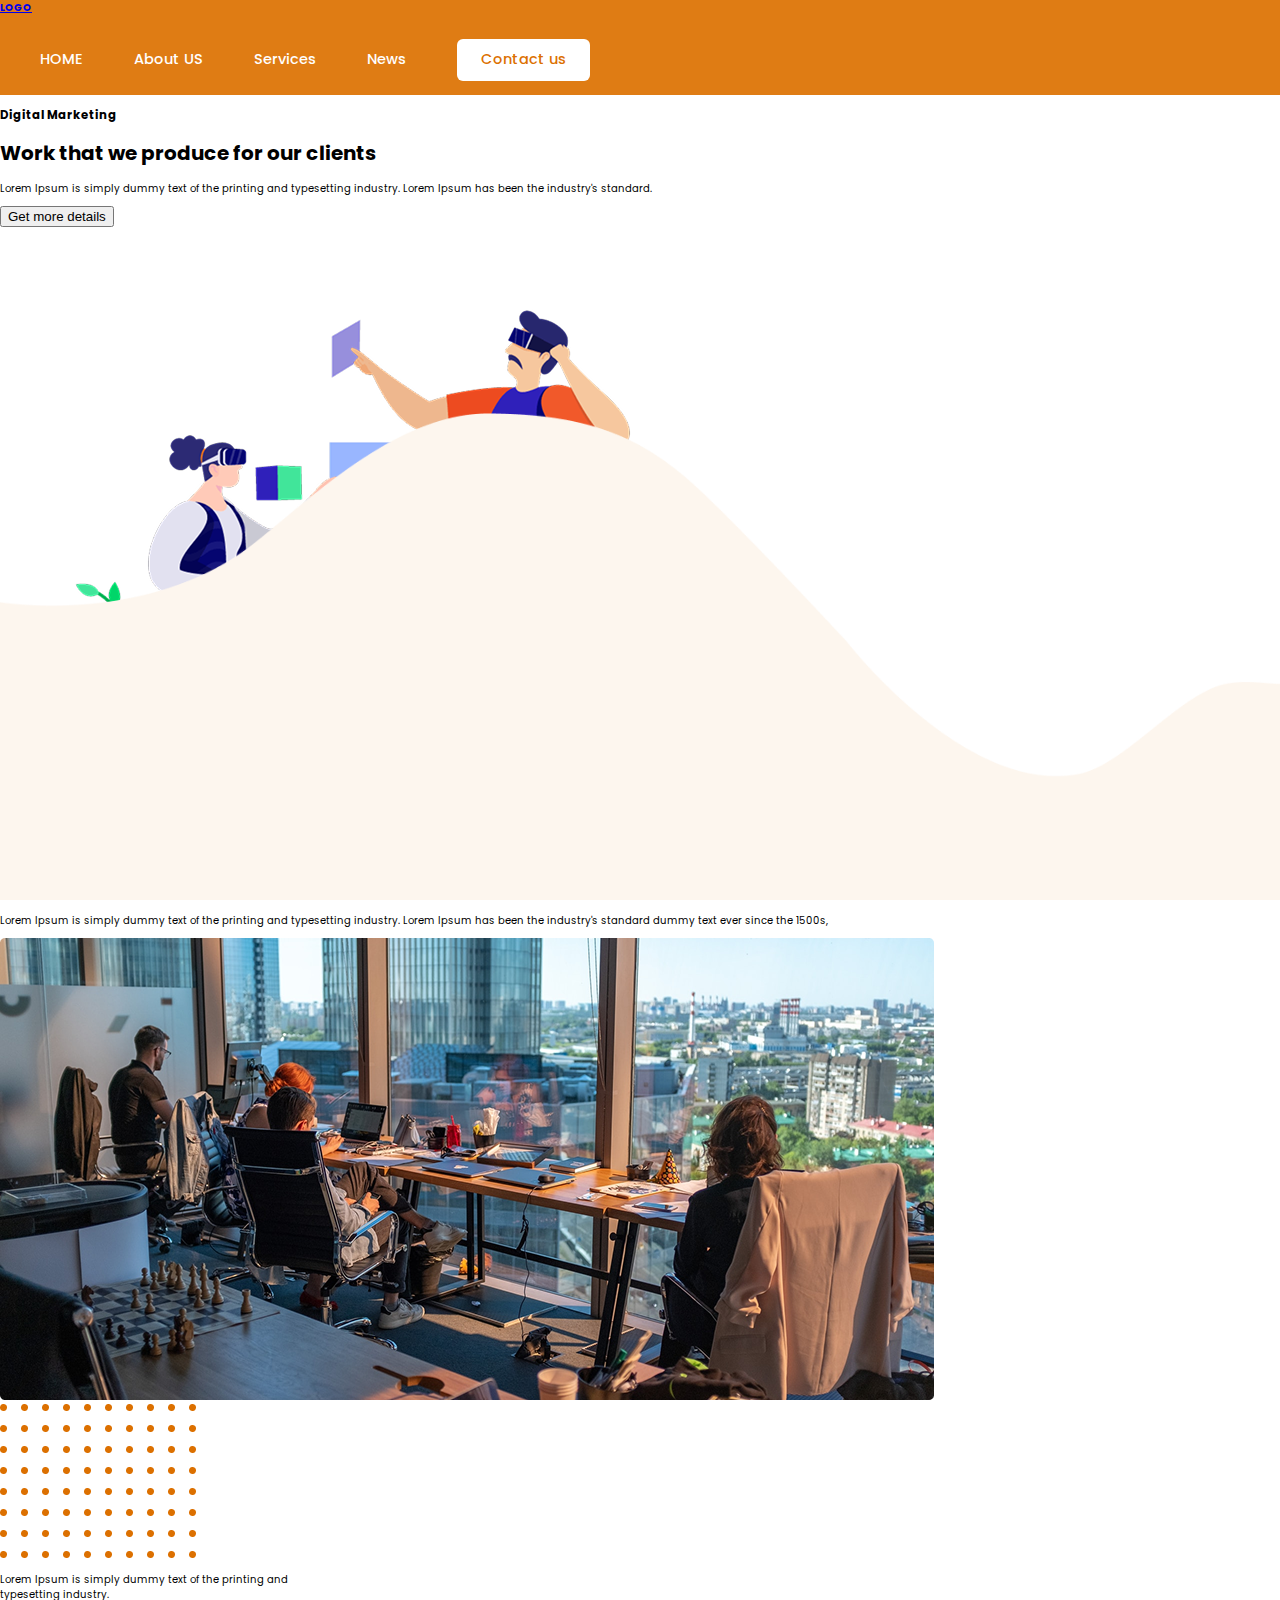
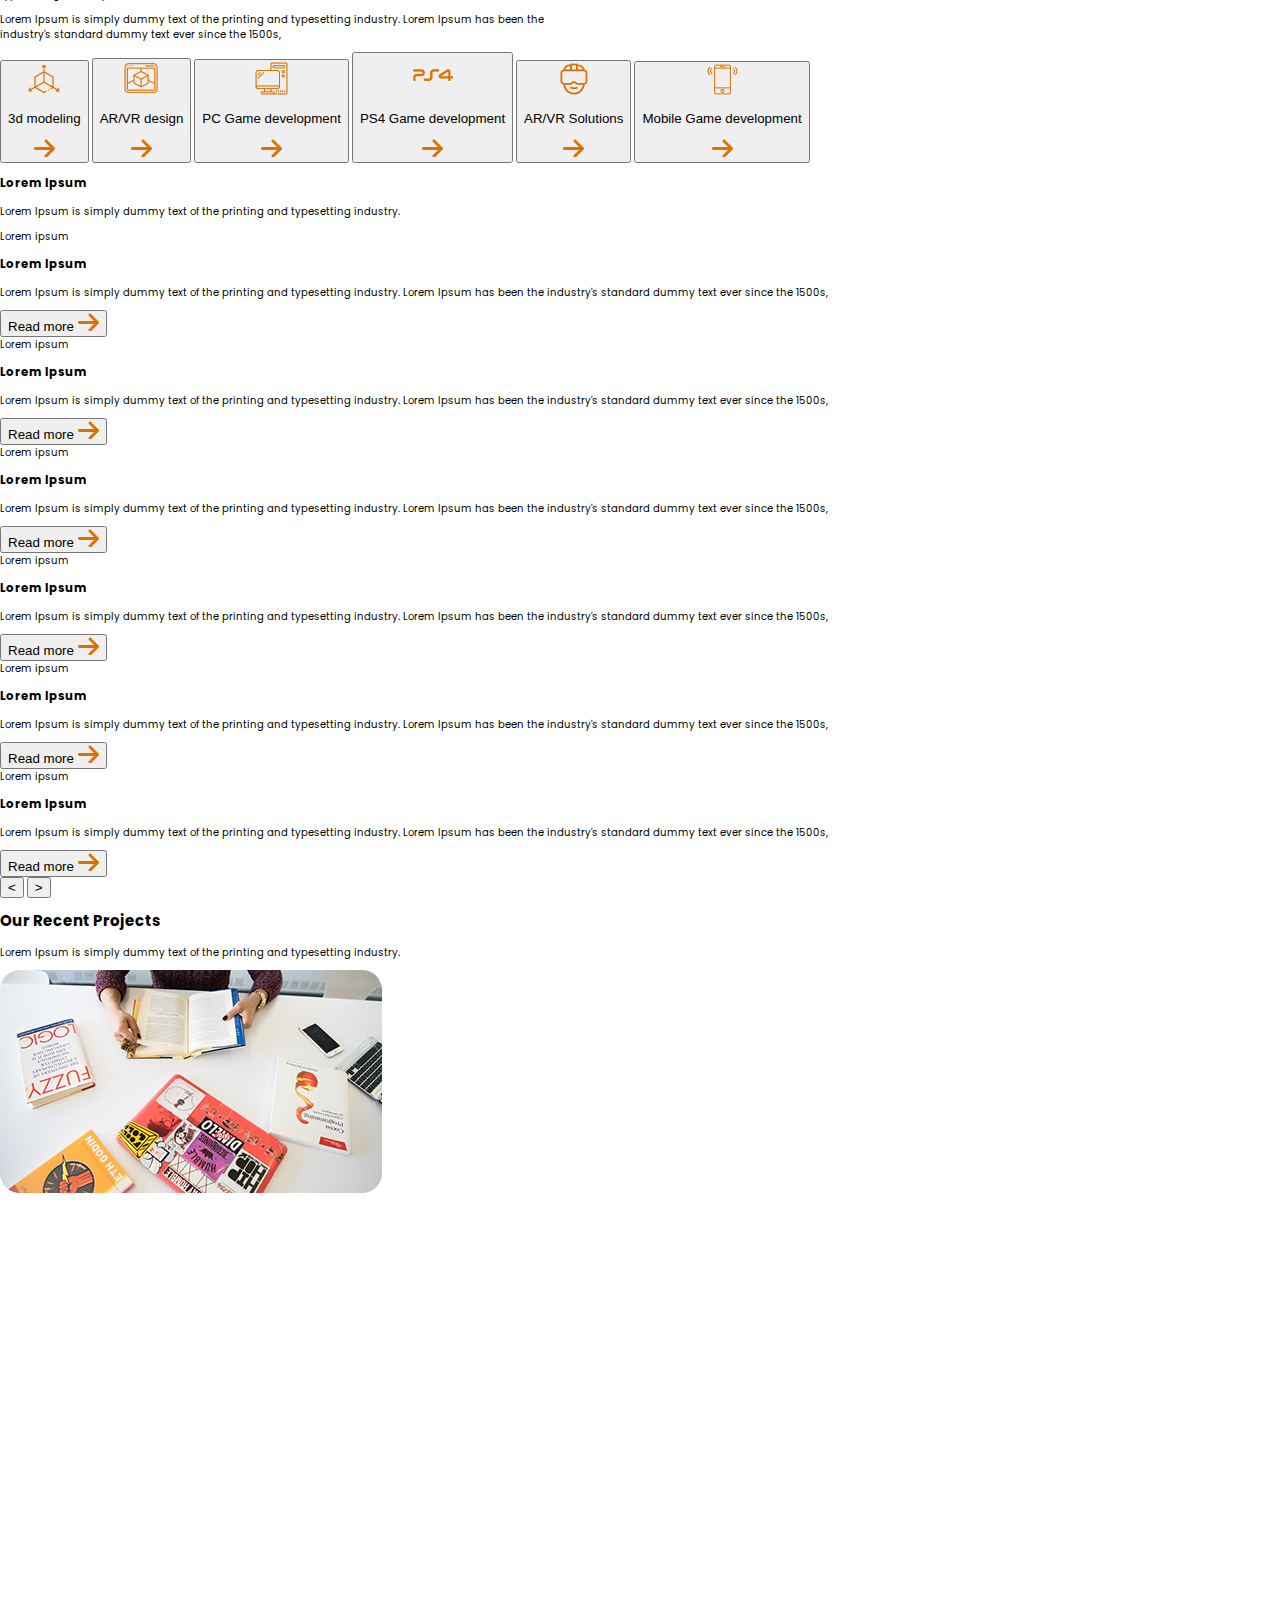
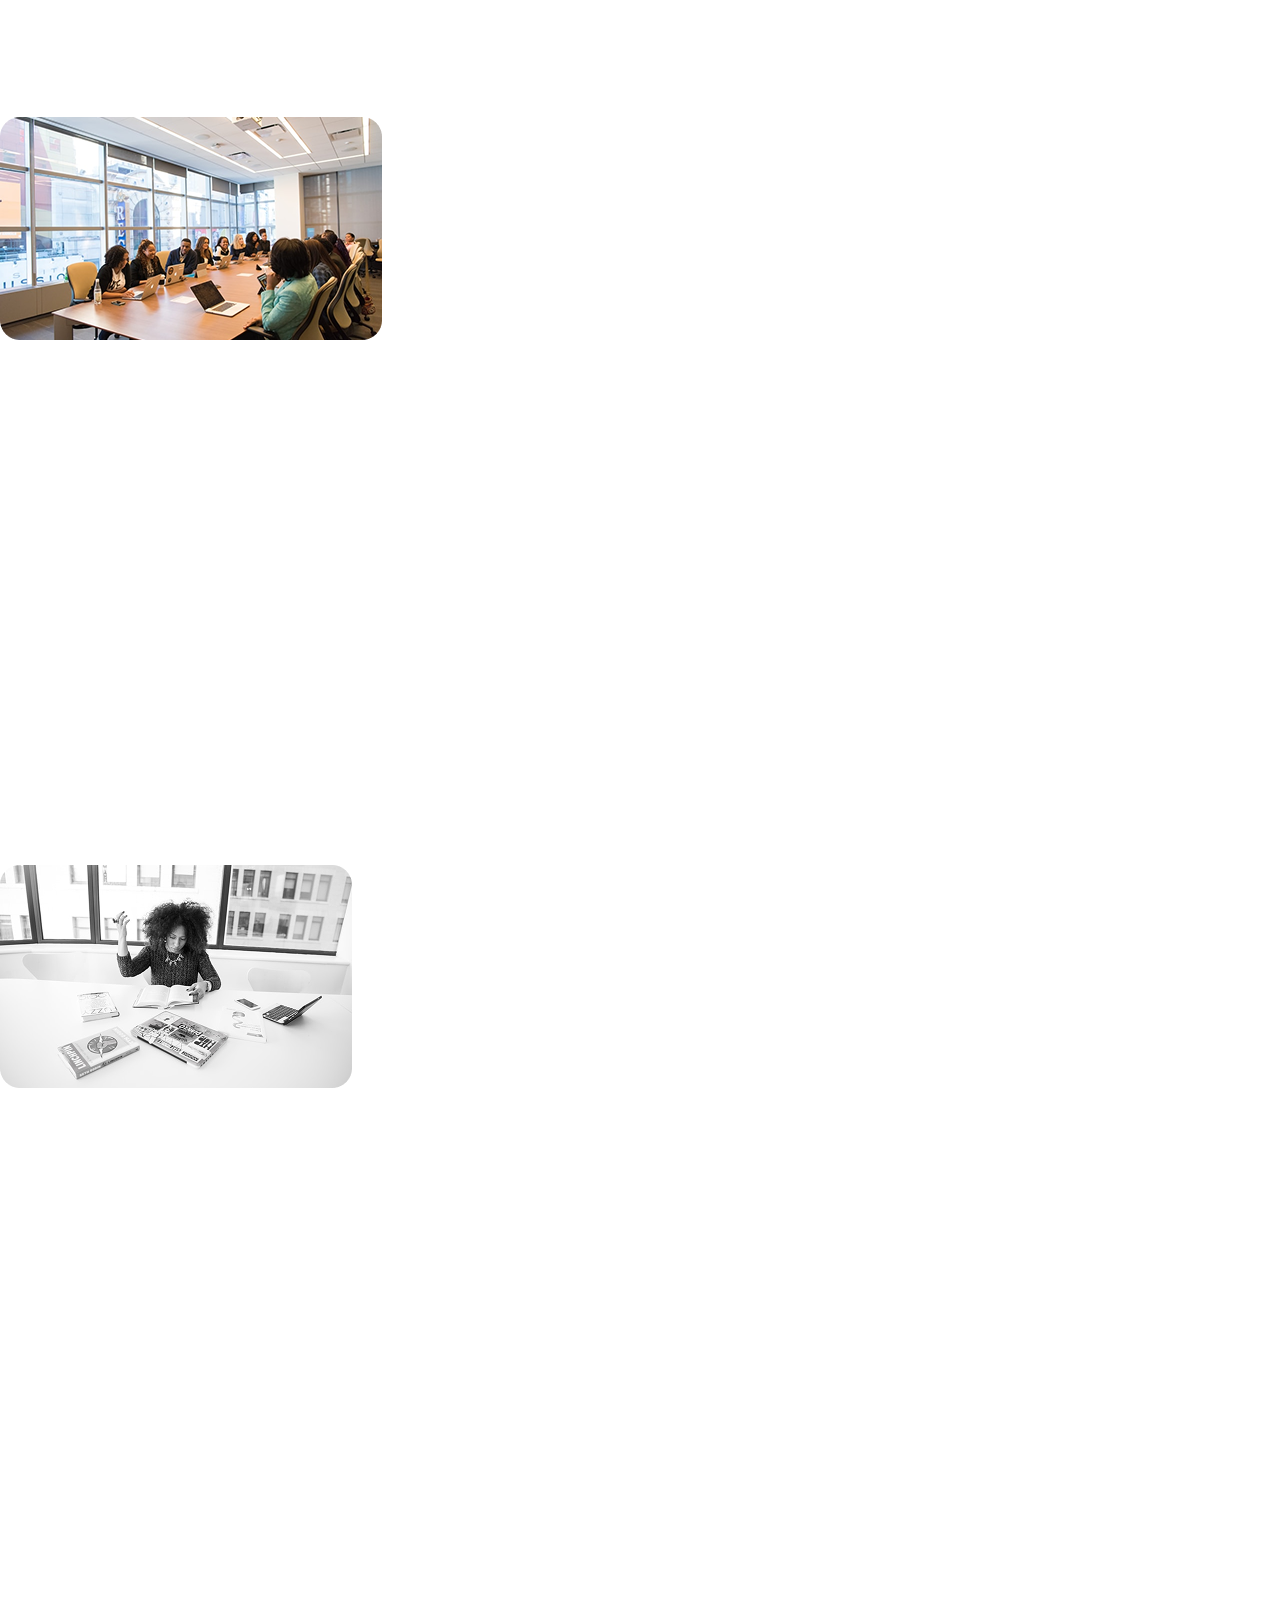
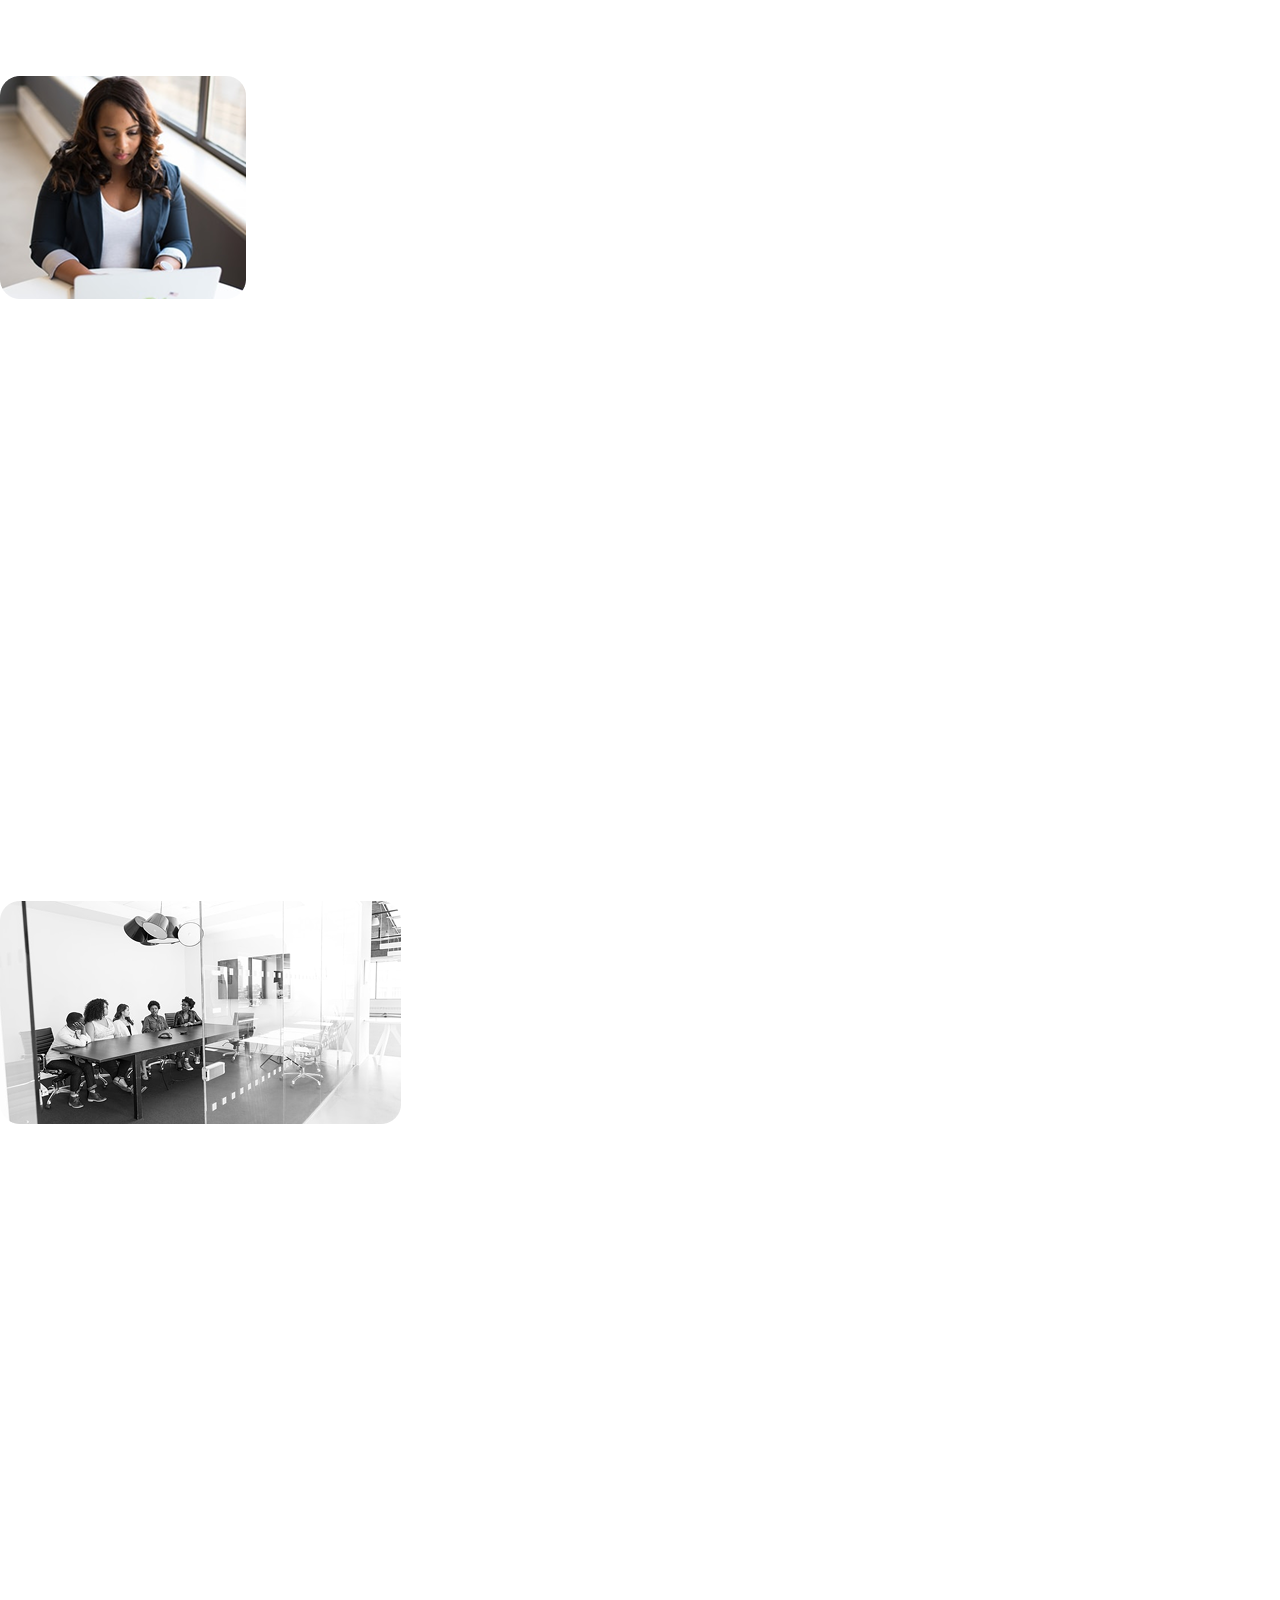
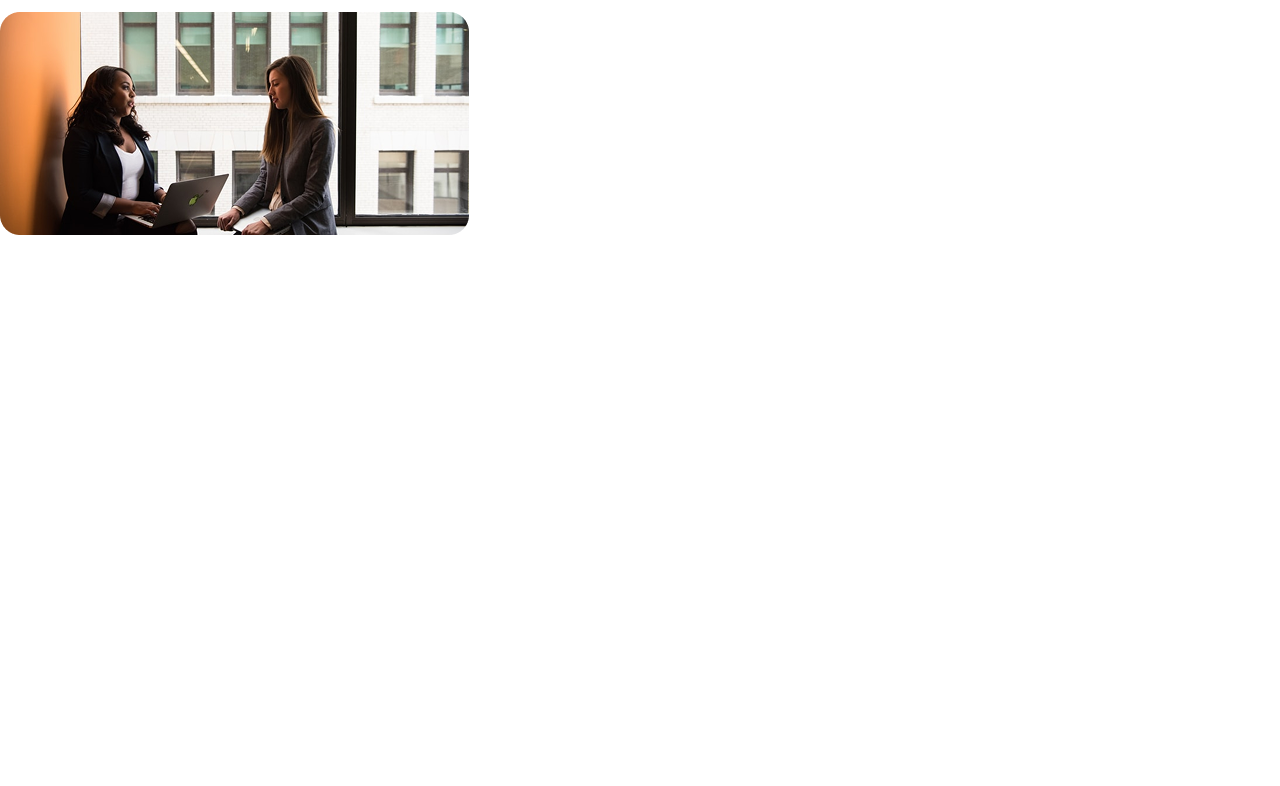
<file: index.html>
<!DOCTYPE html>
<html lang="en">
  <head>
    <meta charset="UTF-8" />
    <meta name="viewport" content="width=device-width, initial-scale=1" />
    <link rel="stylesheet" href="styles.css?v=2" />
    <link
      href="https://fonts.googleapis.com/css2?family=Poppins:wght@400;500;600;700&display=swap"
      rel="stylesheet"
    />

    <title>web agency</title>
  </head>

  <body>
    <section class="section-header">
      <header class="header">
        <a class="logo" href="#"><strong>LOGO</strong></a>
        <ul class="nav-links">
          <li><a href="#">HOME</a></li>
          <li><a href="#">About US</a></li>
          <li><a href="#">Services</a></li>
          <li><a href="news.html">News</a></li>
          <li><a class="contact" href="#">Contact us</a></li>
        </ul>
        <div class="burger">
          <img src="itsnotshowing/burger.svg" />
        </div>
      </header>
    </section>
    <div class="wrapper">
      <section class="showcase">
        <div class="cnt-showcase">
          <h3 class="title-1">Digital Marketing</h3>

          <h1 class="title-2">Work that we produce for our clients</h1>

          <p class="p-showcase">
            Lorem Ipsum is simply dummy text of the printing and typesetting
            industry. Lorem Ipsum has been the industry's standard.
          </p>
          <button class="btn">
            <span class="btn-style">Get more details</span>
          </button>
        </div>
        <div class="cnt-blindman">
          <img
            class="blindman"
            src="itsnotshowing/blindman.png"
            width="675px"
            height="590px"
          />
        </div>
      </section>
    </div>

     <div class="svg-img">
        <img class="img2" src="itsnotshowing/mountain.png" width="1438px" height="546px">
    </div>

    <section class="service">
      <div class="wrapper">
        <h2 class="service-h2">
          Lorem Ip2sum is simply dummy text of the printing and typesetting
          industry.
        </h2>
        <h1 class="h1-descktop">Lorem Ipsum</h1>
        <p class="service-para">
          Lorem Ipsum is simply dummy text of the printing and typesetting
          industry. Lorem Ipsum has been the industry's standard dummy text ever
          since the 1500s,
        </p>

        <div class="cnt-img">
          <div class="cnt-office">
            <img
              class="office-img"
              src="itsnotshowing/office.png"
              width="934px"
              height="462"
            />
          </div>

          <div class="cnt-dots">
            <img
              class="dots-img"
              src="itsnotshowing/dots.png"
              width="196px"
              height="154"
            />
          </div>
        </div>

        <p class="p-title">
          Lorem Ipsum is simply dummy text of the printing and<br />
          typesetting industry.
        </p>
        <p>
          Lorem Ipsum is simply dummy text of the printing and typesetting
          industry. Lorem Ipsum has been the<br />
          industry's standard dummy text ever since the 1500s,
        </p>
      </div>
      <div class="wrapper">
        <div class="service-btns">
          <button class="btn-s">
            <span class="icon-style">
              <img src="icons/3d-cube.png" />
            </span>
            <p class="p-btn">3d modeling</p>
            <span class="arrow">
              <img src="icons/arrow.png" />
            </span>
          </button>
          <button class="btn-s">
            <span class="icon-style">
              <img src="icons/desktop.png" />
            </span>
            <p class="p-btn">AR/VR design</p>
            <span class="arrow">
              <img src="icons/arrow.png" />
            </span>
          </button>
          <button class="btn-s">
            <span class="icon-style">
              <img src="icons/pc.png" />
            </span>
            <p class="p-btn">PC Game development</p>
            <span class="arrow">
              <img src="icons/arrow.png" />
            </span>
          </button>
          <button class="btn-s">
            <span class="icon-style">
              <img src="icons/ps4.png" />
            </span>
            <p class="p-btn">PS4 Game development</p>
            <span class="arrow">
              <img src="icons/arrow.png" />
            </span>
          </button>
          <button class="btn-s">
            <span class="icon-style">
              <img src="icons/vr-glasses.png" />
            </span>
            <p class="p-btn">AR/VR Solutions</p>
            <span class="arrow">
              <img src="icons/arrow.png" />
            </span>
          </button>
          <button class="btn-s">
            <span class="icon-style">
              <img src="icons/smartphone.png" />
            </span>
            <p class="p-btn">Mobile Game development</p>
            <span class="arrow">
              <img src="icons/arrow.png" />
            </span>
          </button>
        </div>
      </div>
    </section>
    <section class="cards-wrapper">
      <div class="cards-sections">
        <h3 class="h3-cards-section">Lorem Ipsum</h3>
        <p class="p-cards-section">
          Lorem Ipsum is simply dummy text of the printing and typesetting
          industry.
        </p>
        <div class="flex-scroll">
          <div class="cards">
            <span class="p-cards">Lorem ipsum</span>
            <h3 class="h3-cards">Lorem Ipsum</h3>
            <p class="pcards">
              Lorem Ipsum is simply dummy text of the printing and typesetting
              industry. Lorem Ipsum has been the industry's standard dummy text
              ever since the 1500s,
            </p>
            <button class="cards-btn">
              <span class="RM-btn">Read more</span>
              <span class="arow"
                ><img
                  class="arrow"
                  src="icons/arrow.png"
                  width="21px"
                  height="18px"
              /></span>
            </button>
          </div>
          <div class="cards">
            <span class="p-cards">Lorem ipsum</span>
            <h3 class="h3-cards">Lorem Ipsum</h3>
            <p class="pcards">
              Lorem Ipsum is simply dummy text of the printing and typesetting
              industry. Lorem Ipsum has been the industry's standard dummy text
              ever since the 1500s,
            </p>
            <button class="cards-btn">
              <span class="RM-btn">Read more</span>
              <span class="arow"
                ><img
                  class="arrow"
                  src="icons/arrow.png"
                  width="21px"
                  height="18px"
              /></span>
            </button>
          </div>
          <div class="cards">
            <span class="p-cards">Lorem ipsum</span>
            <h3 class="h3-cards">Lorem Ipsum</h3>
            <p class="pcards">
              Lorem Ipsum is simply dummy text of the printing and typesetting
              industry. Lorem Ipsum has been the industry's standard dummy text
              ever since the 1500s,
            </p>
            <button class="cards-btn">
              <span class="RM-btn">Read more</span>
              <span class="arow"
                ><img
                  class="arrow"
                  src="icons/arrow.png"
                  width="21px"
                  height="18px"
              /></span>
            </button>
          </div>
          <div class="cards">
            <span class="p-cards">Lorem ipsum</span>
            <h3 class="h3-cards">Lorem Ipsum</h3>
            <p class="pcards">
              Lorem Ipsum is simply dummy text of the printing and typesetting
              industry. Lorem Ipsum has been the industry's standard dummy text
              ever since the 1500s,
            </p>
            <button class="cards-btn">
              <span class="RM-btn">Read more</span>
              <span class="arow"
                ><img
                  class="arrow"
                  src="icons/arrow.png"
                  width="21px"
                  height="18px"
              /></span>
            </button>
          </div>
          <div class="cards">
            <span class="p-cards">Lorem ipsum</span>
            <h3 class="h3-cards">Lorem Ipsum</h3>
            <p class="pcards">
              Lorem Ipsum is simply dummy text of the printing and typesetting
              industry. Lorem Ipsum has been the industry's standard dummy text
              ever since the 1500s,
            </p>
            <button class="cards-btn">
              <span class="RM-btn">Read more</span>
              <span class="arow"
                ><img
                  class="arrow"
                  src="icons/arrow.png"
                  width="21px"
                  height="18px"
              /></span>
            </button>
          </div>
          <div class="cards">
            <span class="p-cards">Lorem ipsum</span>
            <h3 class="h3-cards">Lorem Ipsum</h3>
            <p class="pcards">
              Lorem Ipsum is simply dummy text of the printing and typesetting
              industry. Lorem Ipsum has been the industry's standard dummy text
              ever since the 1500s,
            </p>
            <button class="cards-btn">
              <span class="RM-btn">Read more</span>
              <span class="arow"
                ><img
                  class="arrow"
                  src="icons/arrow.png"
                  width="21px"
                  height="18px"
              /></span>
            </button>
          </div>
        </div>
        <div class="cycle-btn">
          <button class="cycle">&lt;</button>
          <button class="cycle">&gt;</button>
        </div>
      </div>
    </section>
    <section class="images-section">
      <h2 class="h2-images">Our Recent Projects</h2>

      <p>
        Lorem Ipsum is simply dummy text of the printing and typesetting
        industry.
      </p>
      <div class="images-flex">
        <div class="i-img" style="aspect-ratio: 382/223">
          <img src="ibad/1.png" width="382px" height="223px" />
        </div>
        <div class="i-img" style="aspect-ratio: 382/223">
          <img src="ibad/2.png" width="382px" height="223px" />
        </div>
        <div class="i-img" style="aspect-ratio: 352/223">
          <img src="ibad/3.png" width="352px" height="223px" />
        </div>
        <div class="i-img img4" style="aspect-ratio: 346/223">
          <img src="ibad/4.png" width="246px" height="223" />
        </div>
        <div class="i-img" style="aspect-ratio: 401/223">
          <img src="ibad/5.png" width="401px" height="223px" />
        </div>
        <div class="i-img" style="aspect-ratio: 369/223">
          <img src="ibad/6.png" width="469px" height="223px" />
        </div>
      </div>
    </section>
  </body>
</html>
</file>
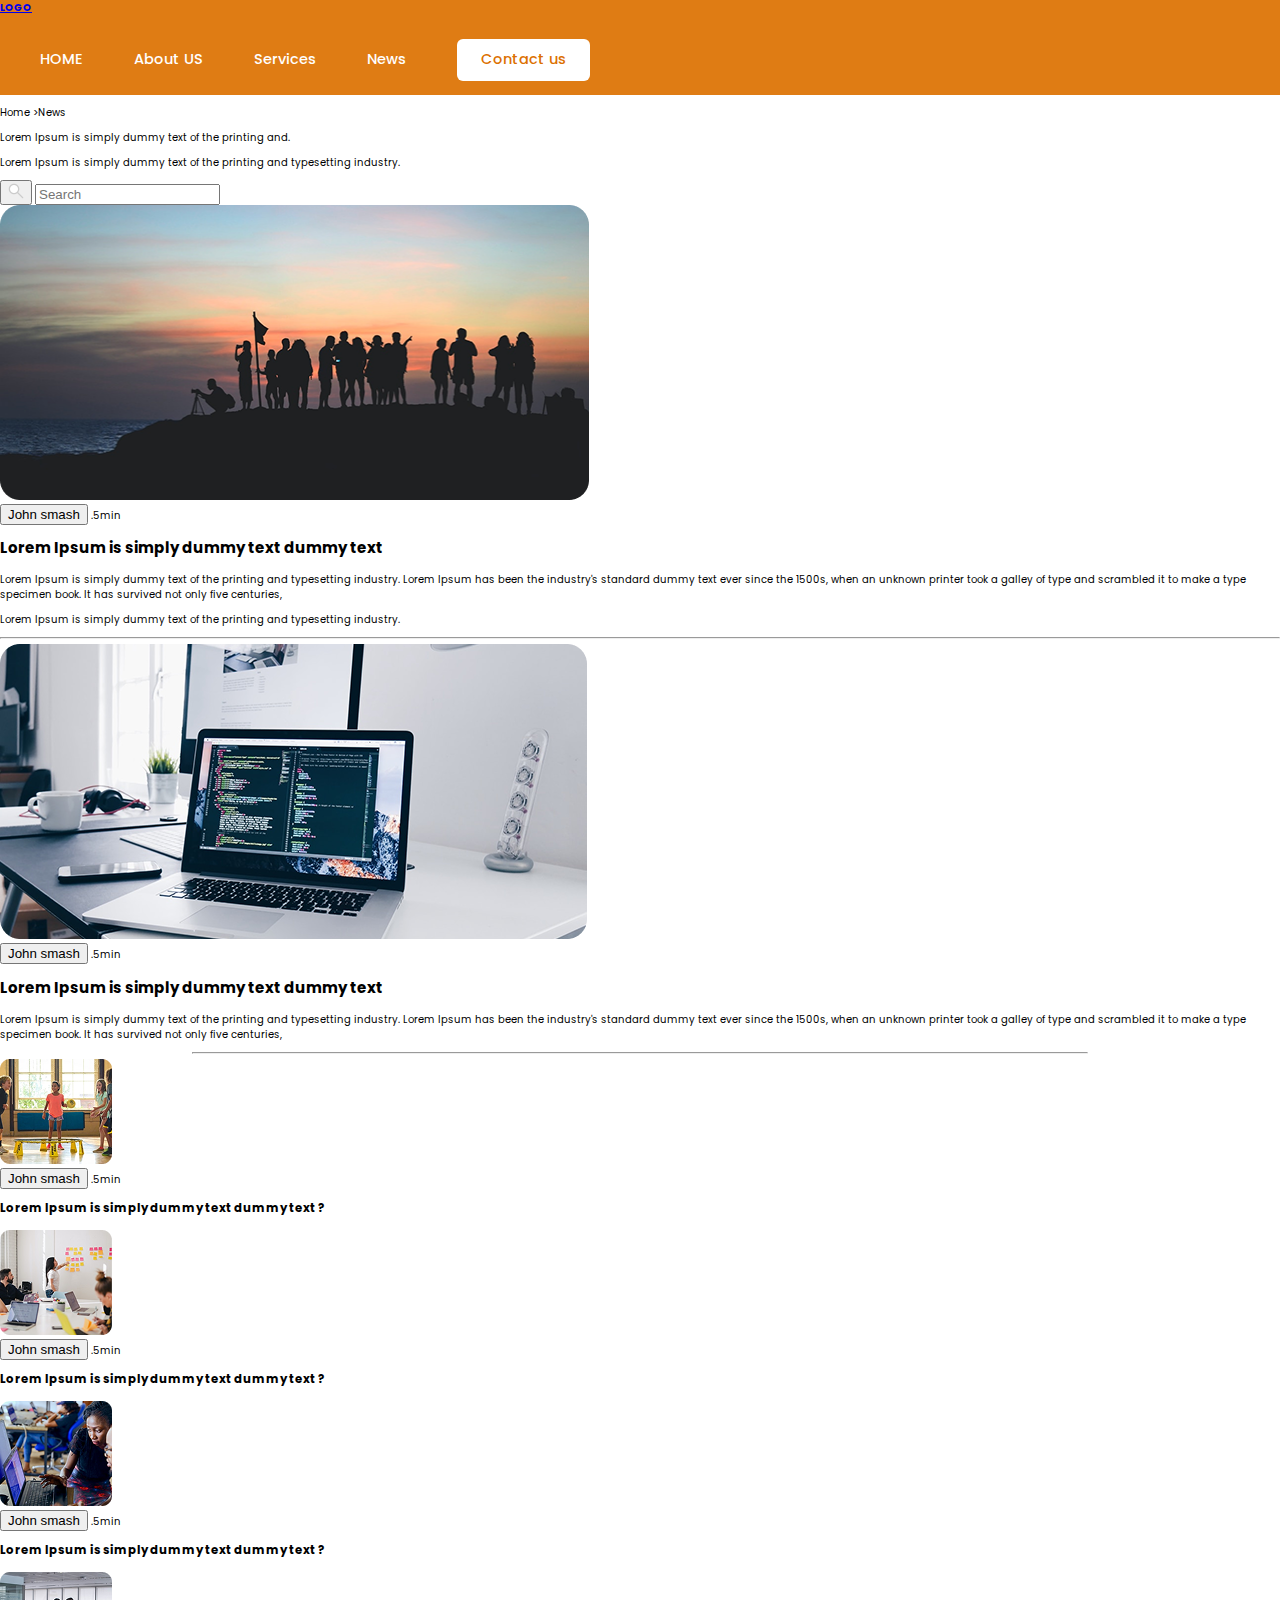
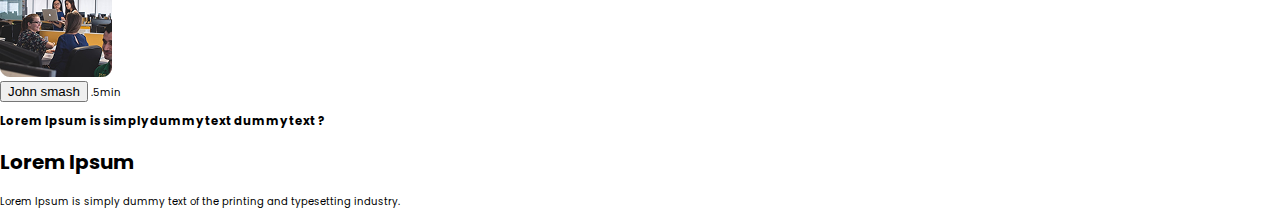
<file: news.html>
<!DOCTYPE html>
<html lang="en">
  <head>
    <meta charset="UTF-8" />
    <meta name="viewport" content="width=device-width, initial-scale=1" />
    <link rel="stylesheet" href="styles.css?v=2" />
    <link
      href="https://fonts.googleapis.com/css2?family=Poppins:wght@400;500;600;700&display=swap"
      rel="stylesheet"
    />

    <title>web agency</title>
  </head>

  <body>
    <section class="section-header">
      <header class="header">
        <a class="logo" href="#"><strong>LOGO</strong></a>
        <ul class="nav-links">
          <li><a href="index.html">HOME</a></li>
          <li><a href="#">About US</a></li>
          <li><a href="#">Services</a></li>
          <li><a href="news.html">News</a></li>
          <li><a class="contact" href="#">Contact us</a></li>
        </ul>
        <div class="burger">
          <img src="itsnotshowing/burger.svg" />
        </div>
      </header>
    </section>
    <section class="wrapper">
      <div class="section-title">
        <span class=" ">Home</span>
        <span> >News</span>
        <p class="p-headnews">
          Lorem Ipsum is simply dummy text of the printing and.
        </p>
        <p class="p-2nd">
          Lorem Ipsum is simply dummy text of the printing and typesetting
          industry.
        </p>
        <form class="search">
          <button type="submit">
            <img src="icons/search.png" width="16px" height="16px" />
          </button>
          <input type="text" class="searchTerm" placeholder="Search" />
        </form>
      </div>
    </section>
    <section class="news">
      <div class="descktop-container">
        <div class="cnt-news-flex">
          <div class="news-flex">
            <div class="aspect-img">
              <img
                src="itsnotshowing/desert.png"
                width="589px"
                height="295px"
              />
            </div>
            <div class="button-div">
              <button>John smash</button> <span>.5min</span>
            </div>
            <h2 class="h2-news">Lorem Ipsum is simply dummy text dummy text</h2>
            <p>
              Lorem Ipsum is simply dummy text of the printing and typesetting
              industry. Lorem Ipsum has been the industry's standard dummy text
              ever since the 1500s, when an unknown printer took a galley of
              type and scrambled it to make a type specimen book. It has
              survived not only five centuries,
            </p>
            <p style="text-align: left">
              Lorem Ipsum is simply dummy text of the printing and typesetting
              industry.
            </p>
          </div>
          <hr class="h-r2" />
          <div class="news-flex">
            <div class="aspect-img">
              <img
                class="aspectraio"
                src="itsnotshowing/laptop.png"
                width="587px"
                height="295px"
              />
            </div>
            <div class="button-div">
              <button>John smash</button> <span>.5min</span>
            </div>
            <h2 class="h2-news">Lorem Ipsum is simply dummy text dummy text</h2>
            <p style="text-align: left">
              Lorem Ipsum is simply dummy text of the printing and typesetting
              industry. Lorem Ipsum has been the industry's standard dummy text
              ever since the 1500s, when an unknown printer took a galley of
              type and scrambled it to make a type specimen book. It has
              survived not only five centuries,
            </p>
          </div>
          <hr class="h-r1" / style="width: 70%;">
        </div>
        <div class="bigctn-small-flex">
          <div class="ctn-small-flex">
            <div class="small-flex">
              <div class="small-flex-img">
                <img
                  class="kids"
                  src="itsnotshowing/kid.png"
                  width="112px"
                  height="105px"
                />
              </div>
              <div class="small-flex-text">
                <button>John smash</button> <span>.5min</span>
                <h3 class="h3-news">
                  Lorem Ipsum is simply dummy text dummy text ?
                </h3>
              </div>
            </div>
            <div class="small-flex">
              <div>
                <img
                  class="kids"
                  src="itsnotshowing/kid2.png"
                  width="112px"
                  height="105px"
                />
              </div>
              <div class="small-flex-text">
                <button>John smash</button> <span>.5min</span>
                <h3 class="h3-news">
                  Lorem Ipsum is simply dummy text dummy text ?
                </h3>
              </div>
            </div>
            <div class="small-flex">
              <div>
                <img
                  class="kids"
                  src="itsnotshowing/kid3.png"
                  width="112px"
                  height="105px"
                />
              </div>
              <div class="small-flex-text">
                <button>John smash</button> <span>.5min</span>
                <h3 class="h3-news">
                  Lorem Ipsum is simply dummy text dummy text ?
                </h3>
              </div>
            </div>
            <div class="small-flex">
              <div>
                <img
                  class="kids"
                  src="itsnotshowing/kid4.png"
                  width="112px"
                  height="105px"
                />
              </div>
              <div class="small-flex-text">
                <button>John smash</button> <span>.5min</span>
                <h3 class="h3-news">
                  Lorem Ipsum is simply dummy text dummy text ?
                </h3>
              </div>
            </div>
          </div>
        </div>
      </div>
    </section>
    <footer>
      <h2 style="font-size: 2rem">Lorem Ipsum</h2>
      <p>
        Lorem Ipsum is simply dummy text of the printing and typesetting
        industry.
      </p>
    </footer>
  </body>
</html>
</file>
<file: styles.css>
html {
    font-size: 62.5%;
    /* 16px base so 1rem = 16px */
}


*,
*::before,
*::after {
    box-sizing: border-box;
}

body {
    margin: 0;
    font-family: 'Poppins', sans-serif;
    line-height: 1.5;
}

.header {
    background-color: #DF7C14;
    width: 100%;
}

.container {
    max-width: 144rem;
    height: 7rem;
    display: flex;
    justify-content: space-between;
    align-items: center;
    margin-left: auto;
    margin-right: auto;
}


.nav-links {
    display: flex;
    gap: 5.1rem;
    height: 7rem;
    align-items: center;
    margin-right: 3rem;
}

.container a.logo {
    font-size: 2.8rem;
    color: white;
    padding-left: 3rem;
    text-decoration: none;
}

.nav-links a {
    color: white;
    font-size: 1.45rem;
    font-weight: 500;
    text-decoration: none;

}

.nav-links li {
    list-style: none;
}


.nav-links a.contact {
    display: block;
    background: white;
    color: #DC7000;
    border-radius: 0.6rem;
    padding: 1rem 2.4rem;
}

.burger {
    display: none;
}

.burger img {
    width: 3rem;
    height: 3rem;
    filter: invert(100%) sepia(0%) saturate(0%) hue-rotate(0deg);
}

.nav-links li:nth-child(2),
.nav-links li:nth-child(3),
.nav-links li:nth-child(4) {
    display: none;
}

.burger {
    display: block;
    padding-right: 3rem;
}

@media (min-width: 720px) {
    .nav-links li:nth-child(4) {
        display: block;
    }
}

@media (min-width: 630px) {
    .nav-links li:nth-child(2) {
        display: block;
    }
}

@media (min-width: 513px) {
    .nav-links li:nth-child(3) {
        display: block;
    }

    .burger {
        display: none;
    }

}




.img-container {
    position: relative;
    width: 100%;
    max-width: 1438px;
}

.img1 {
    position: absolute;
    bottom: 0;
    right: 0;
    width: 100%;
    height: auto;
}

.img2 {
    position: absolute;
    bottom: 0;
    right: 0;
    width: 100%;
    height: auto;
}
</file>
